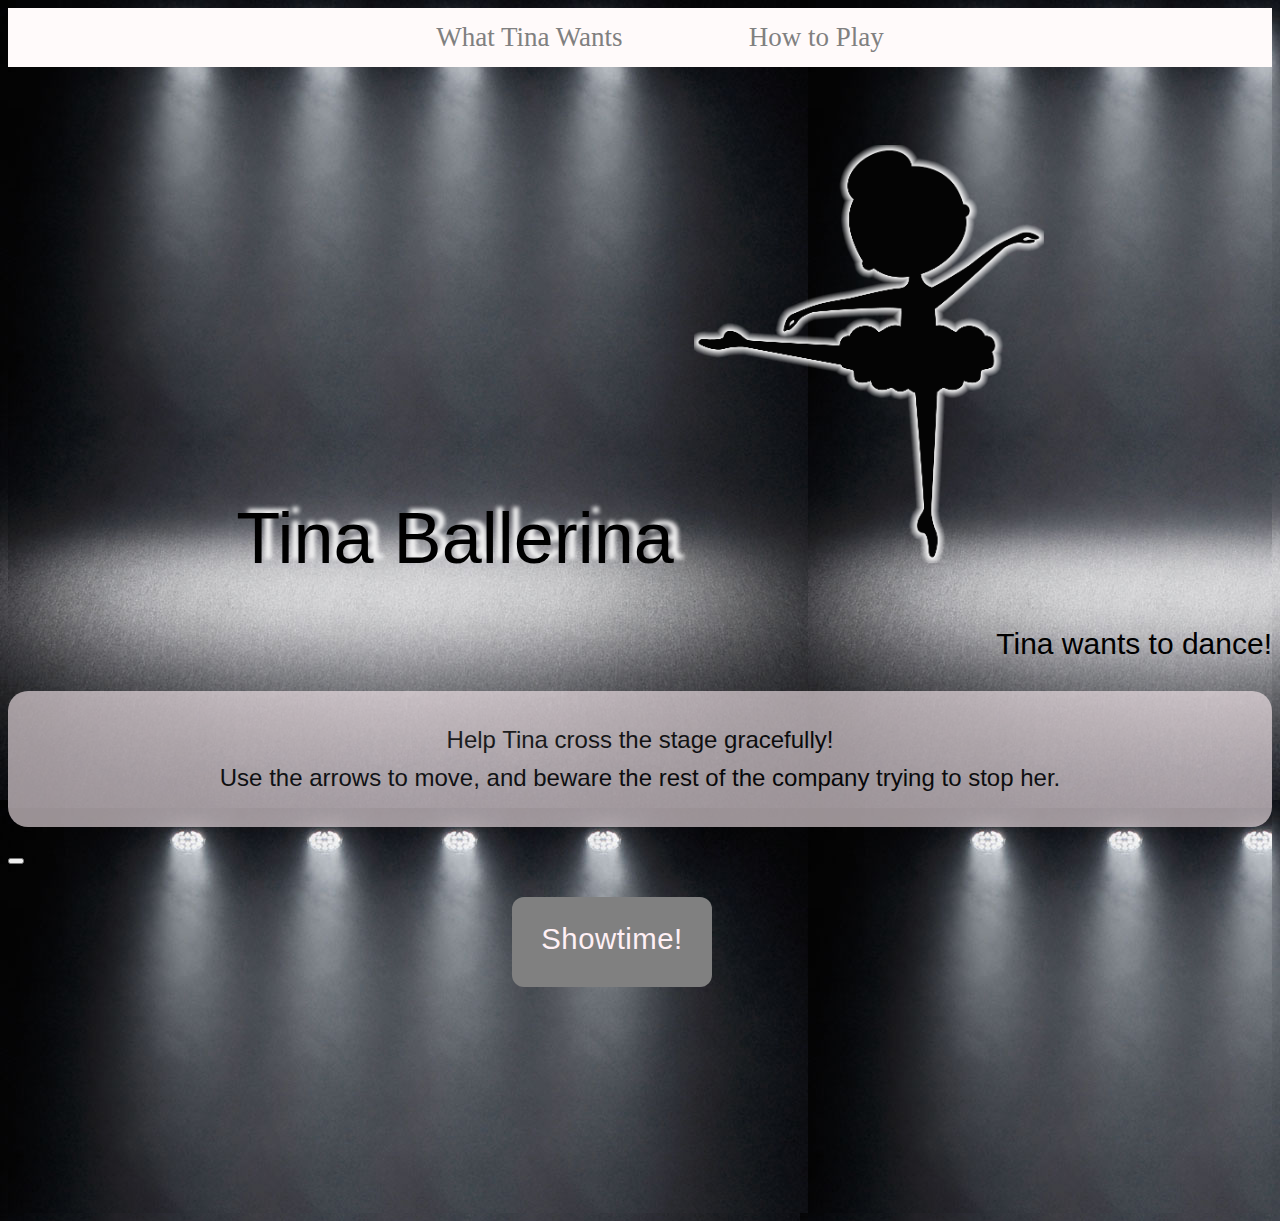
<file: index.html>
<!DOCTYPE html>
<html lang="en">
<head>
    <link rel="stylesheet" href="./styles/style.css">
    <meta charset="UTF-8">
    <meta http-equiv="X-UA-Compatible" content="IE=edge">
    <meta name="viewport" content="width=device-width, initial-scale=1.0">
    <title>Tina Ballerina</title>
</head>
<body>
    <nav class="nav-bar">
        <ul class="nav-bar-ul nav-bar-ul-li">
            <li>
                <a href="#tina">What Tina Wants</a>
            </li>
            <li>
                <a href="#game">How to Play</a>
            </li>
        </ul>
    </nav>
    <header class="header">
        <h1>Tina Ballerina
            <img src="images/Tina.png" class="canvas-ballerina">
        </h1>
        <h3>Tina wants to dance!</h3>
    </header>
    <section id="tina" class="light-box">
        <article class="container">
        </article>
    </section>
    <section id="game">
            <h2 class="text start-text">Help Tina cross the stage gracefully! <br>Use the arrows to move, and beware the rest of the company trying to stop her.</h2>
            <button>
                <a class="start-btn" href="game.html">Showtime!</a>
        </button>
    </section>
    <div id="question" class="not-visible">
        <h2>pergunta</h2>
        <ul>
            <li>op 1</li>
            <li>op 2</li>
            <li>op 3</li>
        </ul> 
    </div>
    <div id="nottinas" class="obstacles not-visible">
        <img src="images/NotTina.jpg">
    </div>
</body>
</html>
</file>
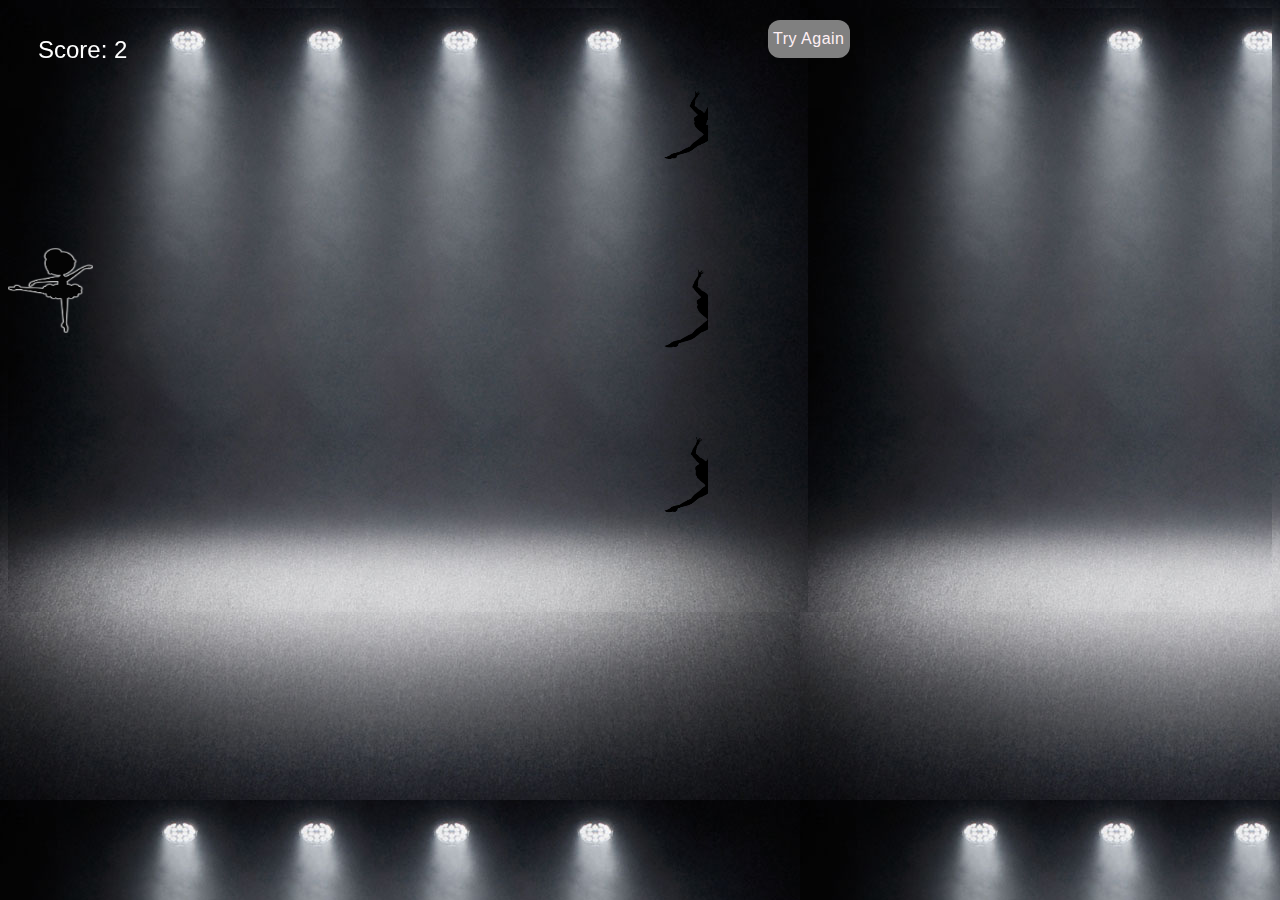
<file: game.html>
<!DOCTYPE html>
<html lang="en">
<head>
    <meta charset="UTF-8">
    <meta http-equiv="X-UA-Compatible" content="IE=edge">
    <meta name="viewport" content="width=device-width, initial-scale=1.0">
    <title>Tina Ballerina Stage</title>
    <link rel="stylesheet" href="./styles/style.css">
</head>
<body id="game-stage">
    <a class="start-btn-2" href="./index.html" target="_blank">Try Again</a>
    <div id="question" class="not-visible">
        <h2>pergunta</h2>
        <ul>
            <li>op 1</li>
            <li>op 2</li>
            <li>op 3</li>
        </ul> 
    </div>
    <script src="./scripts/script.js"></script>
</body>
</html>
</file>
<file: styles/style.css>
html,
body {
    background-image: url('../images/Stage.jpg');
}

.canvas-ballerina {
    border-image: round;
    max-width: 350px;
    min-height: 350px;
    position: relative;
    border: 2px;
    border-color: antiquewhite;
    padding-top: 30px;
}

.nav-bar {
        background-color:snow;
        padding-top: 14px;
        padding-bottom: 14px
}

.nav-bar a {
    color: gray;
    text-decoration: none;
    font-size: 27px;
}

.nav-bar-ul {
    display: flex;
    justify-content: space-evenly;
    width: 700px;
    margin: 0 auto
}
  
.nav-bar-ul-li {
    list-style-type: none;
    text-align: center
}

.start-btn {
    text-decoration: none;
    color: lavenderblush;
    text-align: center;
    position: absolute;
    left: 40%;
    background-color: gray;
    border-radius: 12px;
    font-weight: lighter;
    min-height: 40px;
    min-width: 180px;
    font-family: 'Lucida Sans', 'Lucida Sans Regular', 'Lucida Grande', 'Lucida Sans Unicode', Geneva, Verdana, sans-serif;
    font-size: 2.2em;
    letter-spacing: 0.5px;
    margin-top: 36px;
    padding-top: 25px;
    padding-right: 10px;
    padding-bottom: 25px;
    padding-left: 10px
  }

  .start-btn:hover {
    text-decoration: none;
    background-color: black;
    transition: 0.6s;
  }

  .start-btn-2 {
    text-decoration: none;
    color: lavenderblush;
    text-align: center;
    position: absolute;
    left: 60%;
    background-color: gray;
    border-radius: 12px;
    font-weight: lighter;
    min-height: 10px;
    min-width: 60px;
    font-family: 'Lucida Sans', 'Lucida Sans Regular', 'Lucida Grande', 'Lucida Sans Unicode', Geneva, Verdana, sans-serif;
    font-size: 1em;
    letter-spacing: 0.5px;
    margin-top: 12px;
    padding-top: 10px;
    padding-right: 5px;
    padding-bottom: 10px;
    padding-left: 5px
  }

  .start-btn-2:hover {
    text-decoration: none;
    background-color: black;
    transition: 0.6s;
  }

#question {
    font-family: 'Courier New', Courier, monospace;
    font-style: normal;
    font-size: 14px;
    position: absolute;
    top: 80px;
    right: 200px;
    border: 2px solid gray;
    width: 200px;
    background-color: lightgray;
    text-align: center;
    text-decoration: none;
    letter-spacing: 0.5px;
    border-radius: 18px;
}

h1 {
    font-family: 'Lucida Sans', 'Lucida Sans Regular', 'Lucida Grande', 'Lucida Sans Unicode', Geneva, Verdana, sans-serif;
    font-size: 72px;
    font-style: normal;
    text-shadow: whitesmoke 10px -4px 4px;
    font-weight: 350;
    text-align: center;
    text-size-adjust: inherit;
}

h2 {
    font-family: 'Lucida Sans', 'Lucida Sans Regular', 'Lucida Grande', 'Lucida Sans Unicode', Geneva, Verdana, sans-serif;
    font-weight: 400;
    text-align: center;
    letter-spacing: 1;
    border-radius: 20px;
    background-color:lavenderblush;
    opacity: 60%;
    background-size: contain;
    background-position: 0cm;
    line-height: 1cm;
    padding: 30px 15px;
}

h3 {
    font-family: 'Lucida Sans', 'Lucida Sans Regular', 'Lucida Grande', 'Lucida Sans Unicode', Geneva, Verdana, sans-serif;
    text-align: right;
    font-size: 30px;
    font-weight: lighter;
}

ul {
    list-style: lower-latin;
    text-align: left;
}

.not-visible {
    visibility: hidden;
}
</file>
